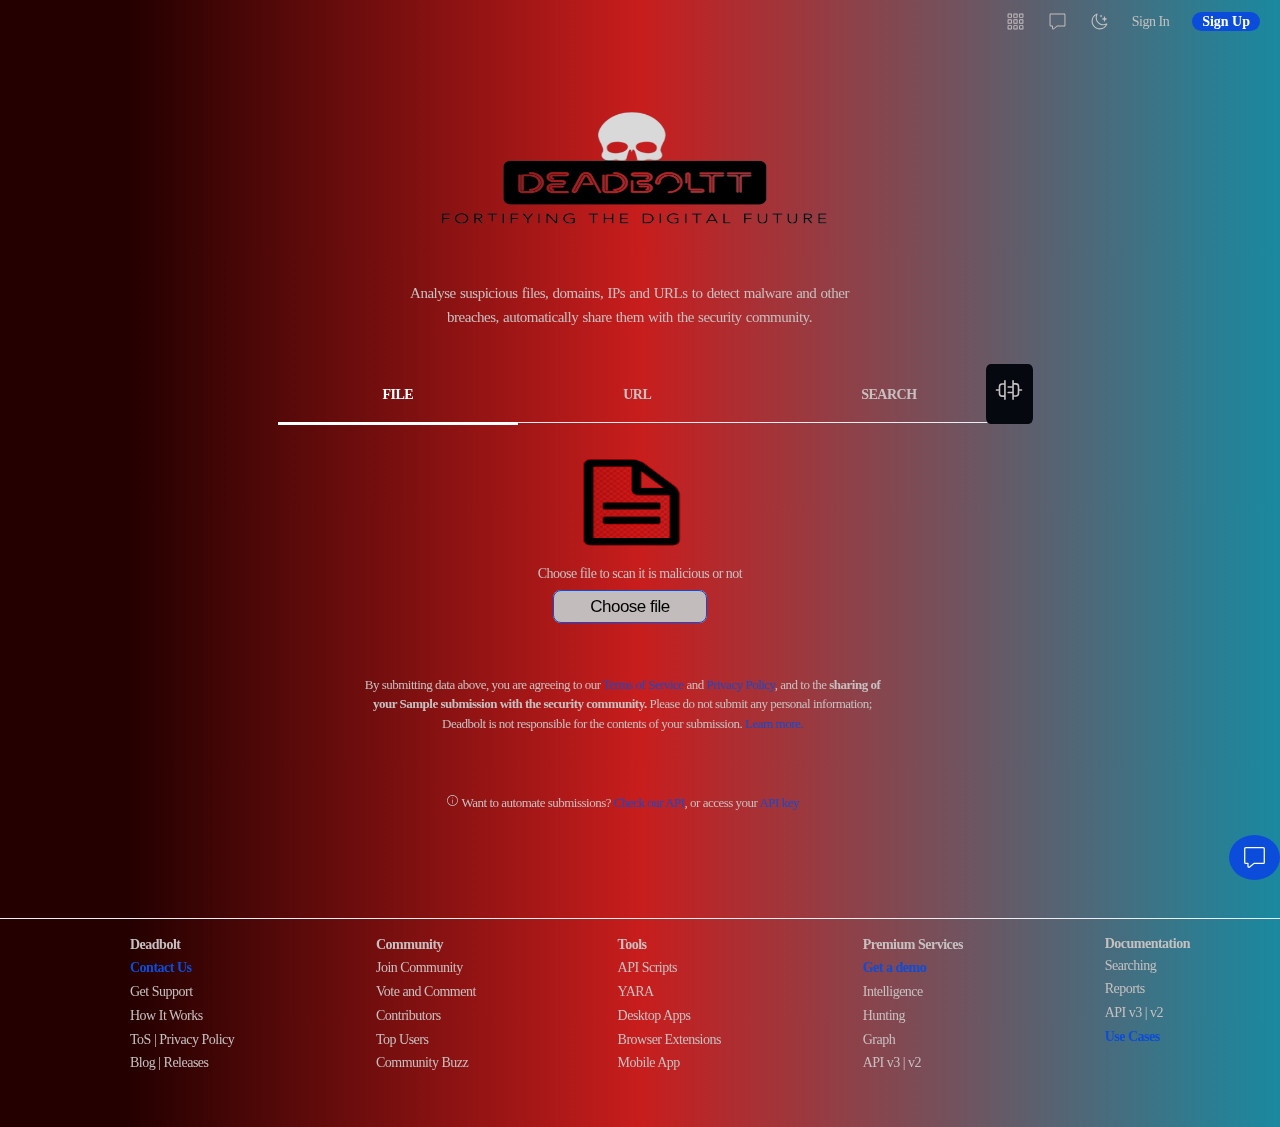
<file: malware/index.html>
<!DOCTYPE html>
<html lang="en">
  <head>
    <meta charset="UTF-8" />
    <meta http-equiv="X-UA-Compatible" content="IE=edge" />
    <meta name="viewport" content="width=device-width, initial-scale=1.0" />
    <link rel="stylesheet" href="style.css" />
    <script type="text/javascript" src="script.js" defer></script>
    <title>Deadboltt - Home</title>
  </head>
  <body>
    <header>
      <div class="header_menu-left">
        <a class="header-menu-link" id="header-logo" href="#"></a>
      </div>
      <div class="header_menu-right">
        <svg
          class="header-menu-link header-svg"
          xmlns="http://www.w3.org/2000/svg"
          width="1em"
          height="1em"
          fill="currentColor"
          viewBox="0 0 24 24"
        >
          <path
            fill-rule="evenodd"
            d="M2.6 2a.6.6 0 0 0-.6.6v4.178a.6.6 0 0 0 .6.6h4.2a.6.6 0 0 0 .6-.6V2.6a.6.6 0 0 0-.6-.6H2.6Zm.6 4.178V3.2h3v2.978h-3ZM9.299 2.6a.6.6 0 0 1 .6-.6h4.2a.6.6 0 0 1 .6.6v4.178a.6.6 0 0 1-.6.6h-4.2a.6.6 0 0 1-.6-.6V2.6Zm1.2.6v2.978h3V3.2h-3Zm6.103-.6a.6.6 0 0 1 .6-.6h4.2a.6.6 0 0 1 .6.6v4.178a.6.6 0 0 1-.6.6h-4.2a.6.6 0 0 1-.6-.6V2.6Zm1.2.6v2.978h3V3.2h-3ZM9.299 9.91a.6.6 0 0 1 .6-.6h4.2a.6.6 0 0 1 .6.6v4.178a.6.6 0 0 1-.6.6h-4.2a.6.6 0 0 1-.6-.6V9.912Zm1.2.6v2.979h3V10.51h-3Zm6.703-1.2a.6.6 0 0 0-.6.6v4.178a.6.6 0 0 0 .6.6h4.2a.6.6 0 0 0 .6-.6V9.912a.6.6 0 0 0-.6-.6h-4.2Zm.6 4.178v-2.977h3v2.978h-3ZM2 9.91a.6.6 0 0 1 .6-.6h4.2a.6.6 0 0 1 .6.6v4.178a.6.6 0 0 1-.6.6H2.6a.6.6 0 0 1-.6-.6V9.912Zm1.2.6v2.979h3V10.51h-3Zm6.699 6.111a.6.6 0 0 0-.6.6V21.4a.6.6 0 0 0 .6.6h4.2a.6.6 0 0 0 .6-.6v-4.18a.6.6 0 0 0-.6-.6h-4.2Zm.6 4.178V17.82h3v2.98h-3Zm6.103-3.578a.6.6 0 0 1 .6-.6h4.2a.6.6 0 0 1 .6.6V21.4a.6.6 0 0 1-.6.6h-4.2a.6.6 0 0 1-.6-.6v-4.18Zm1.2.6V20.8h3v-2.98h-3ZM2.6 16.621a.6.6 0 0 0-.6.6V21.4a.6.6 0 0 0 .6.6h4.2a.6.6 0 0 0 .6-.6v-4.18a.6.6 0 0 0-.6-.6H2.6Zm.6 4.178V17.82h3v2.98h-3Z"
            clip-rule="evenodd"
          ></path>
        </svg>
        <svg
          class="header-menu-link header-svg"
          xmlns="http://www.w3.org/2000/svg"
          width="1em"
          height="1em"
          fill="currentColor"
          viewBox="0 0 24 24"
        >
          <path
            fill-rule="evenodd"
            d="M3.604 3.203a.401.401 0 0 0-.401.4V16.69c0 .221.18.4.4.4h2.133a.602.602 0 0 1 .601.602v2.696c0 .355.398.524.647.313l4.102-3.468a.601.601 0 0 1 .389-.142h8.918c.222 0 .401-.18.401-.401V3.604a.401.401 0 0 0-.4-.401H3.604ZM2 3.603C2 2.719 2.718 2 3.604 2h16.79c.885 0 1.603.718 1.603 1.604v13.085c0 .886-.718 1.604-1.604 1.604h-8.698l-3.934 3.326c-1.05.887-2.628.123-2.628-1.232v-2.094h-1.53A1.604 1.604 0 0 1 2 16.689V3.604Z"
            clip-rule="evenodd"
          ></path>
        </svg>
        <svg
          class="header-menu-link header-svg"
          xmlns="http://www.w3.org/2000/svg"
          width="1em"
          height="1em"
          fill="currentColor"
          viewBox="0 0 24 24"
        >
          <path
            fill-rule="evenodd"
            d="M20.113 16.184a9.527 9.527 0 0 1-3.379.616c-5.275 0-9.55-4.278-9.55-9.553 0-1.18.215-2.31.607-3.356a8.991 8.991 0 0 0-4.427 7.752c0 4.968 4.025 8.994 8.988 8.994a8.984 8.984 0 0 0 7.76-4.453Zm.331-1.635c.779-.397 1.824.206 1.493 1.014C20.392 19.34 16.683 22 12.352 22 6.635 22 2 17.363 2 11.643a10.36 10.36 0 0 1 6.408-9.58c.807-.332 1.413.71 1.019 1.489a8.159 8.159 0 0 0-.879 3.695 8.188 8.188 0 0 0 11.896 7.302Zm-2.327-9.134a.227.227 0 0 1 .432 0l.732 2.226c.02.062.068.113.129.138l2.05.853a.227.227 0 0 1 0 .42l-2.05.853a.227.227 0 0 0-.129.139l-.732 2.225a.227.227 0 0 1-.432 0l-.732-2.225a.227.227 0 0 0-.128-.139l-2.05-.853a.227.227 0 0 1 0-.42l2.05-.853a.227.227 0 0 0 .128-.138l.732-2.226ZM14.161 3.66a.227.227 0 0 0-.427 0l-.288.779a.227.227 0 0 1-.134.134l-.78.289a.227.227 0 0 0 0 .426l.78.288a.227.227 0 0 1 .134.134l.288.78a.227.227 0 0 0 .427 0l.288-.78a.227.227 0 0 1 .134-.134l.78-.288a.227.227 0 0 0 0-.426l-.78-.289a.227.227 0 0 1-.134-.134l-.288-.78Z"
            clip-rule="evenodd"
          ></path>
        </svg>
        <a class="header-menu-link" href="login.html">Sign In</a>
        <a class="header-menu-link colored-btn" href="login.html">Sign Up</a>
      </div>
    </header>

    <div class="main">
      <div class="container">
        <div class="title-w-icon">
          <img id="title-icon" src="logo.png" alt="Big Logo" />
        </div>

        <div class="title-add-info">
          <p>
            Analyse suspicious files, domains, IPs and URLs to detect malware
            and other breaches, automatically share them with the security
            community.
          </p>
        </div>
        
        <div class="upload-methods">
          <ul>
          <li>
              <a id="first-method" href="#" class="method-choice first tab active-tab">File</a>
          </li>
          <li>
              <a id="second-method" href="#" class="method-choice second tab">URL</a>
          </li>
          <li>
              <a id="third-method" href="#" class="method-choice third tab">Search</a>
          </li>
              
          </ul>
          
          <a id="automate-btn" href="#">
            <svg
              xmlns="http://www.w3.org/2000/svg"
              width="1em"
              height="1em"
              fill="currentColor"
              viewBox="0 0 24 24"
            >
              <path
                fill-rule="evenodd"
                d="M15.645 5.1a.6.6 0 1 0-1.2 0v4.1h-3.061a.6.6 0 1 0 0 1.2h3.061v2.886h-3.061a.6.6 0 0 0 0 1.2h3.061v4.38a.6.6 0 0 0 1.2 0v-1.783l1.47.004a2.6 2.6 0 0 0 2.607-2.6v-1.938h1.677a.6.6 0 1 0 0-1.2h-1.677V9.4a2.6 2.6 0 0 0-2.593-2.6l-1.484-.004V5.1Zm.01 2.895v7.888l1.463.004a1.4 1.4 0 0 0 1.404-1.4V9.399A1.4 1.4 0 0 0 17.126 8l-1.47-.004Zm-6.7-3.462a.6.6 0 0 1 .6.6V18.9a.6.6 0 1 1-1.2 0v-1.696L6.861 17.2a2.6 2.6 0 0 1-2.593-2.6v-1.95H2.6a.6.6 0 1 1 0-1.2h1.668V9.512a2.6 2.6 0 0 1 2.608-2.6l1.479.004V5.133a.6.6 0 0 1 .6-.6ZM5.468 9.511a1.4 1.4 0 0 1 1.404-1.4l1.473.004v7.888l-1.48-.004a1.4 1.4 0 0 1-1.397-1.4V9.51Z"
                clip-rule="evenodd"
              ></path>
            </svg>
          </a>
        </div>

        <div class="upload-section">
          <img src="img.png" alt="upload icon" />
          <p>Choose file to scan it is malicious or not</p>
          <input id="choose-file-btn" type="file" hidden />
          <label for="choose-file-btn">Choose file</label>
        </div>
        <div class="upload-section upload-section-url">
            <img src="img1.png" alt="upload icon" />
            <p>Search for domains or scan URL</p>
            <input
              id="urlSearchInput"
              autofocus=""
              type="text"
              class="form-control"
              placeholder="Search or scan a URL"
              style="min-height: 38px"
            />
            <button
            id="btn"
              type="submit"
              class="btn btn-outline-primary px-5 d-md-none d-inline-block"
            >
              Search
            </button>
            <p id="output"></p>
            <div class="tos">
              <vt-ui-tos-consent type="url"></vt-ui-tos-consent>
            </div>
          </form>
        </div>
        <div class="upload-section upload-section-search">
            <img src="img2.png" alt="upload icon" />

          <div
            data-route="search"
            class="search vstack gap-4 align-items-center mx-2"
          >
            <p>
              Search for a hash, domain, IP address, URL
            </p>
            <vt-ui-search-bar id="searchbar" class="w-100"></vt-ui-search-bar>
            <input id="urlSearchInput" type="text" placeholder="URL,IP address,domain or file hash">
            <button
            id="btn"
              type="submit"
              class="btn btn-outline-primary px-5 d-md-none d-inline-block"
            >
              Search
            </button>
            <!--?lit$032262793$-->
            <div class="tos">
              <vt-ui-tos-consent type="search"></vt-ui-tos-consent>
            </div>
            <!--?lit$032262793$-->
          </div>
        </div>
        <div class="agreement">
          <p>
            By submitting data above, you are agreeing to our
            <a class="marked-blue" href="#">Terms of Service</a> and
            <a class="marked-blue" href="#">Privacy Policy</a>, and to the
            <b
              >sharing of <br />your Sample submission with the security
              community.</b
            >
            Please do not submit any personal information; <br />Deadbolt is not
            responsible for the contents of your submission.
            <a class="marked-blue" href="#">Learn more.</a>
          </p>
        </div>
        <div class="api">
          <svg
            xmlns="http://www.w3.org/2000/svg"
            width="1em"
            height="1em"
            fill="currentColor"
            viewBox="0 0 24 24"
          >
            <path
              d="M12 17.85a.6.6 0 0 0 .6-.6v-6.5a.6.6 0 1 0-1.2 0v6.5a.6.6 0 0 0 .6.6Zm.45-10.45a.6.6 0 1 1-1.2 0v-.8a.6.6 0 1 1 1.2 0v.8Z"
            ></path>
            <path
              fill-rule="evenodd"
              d="M12 22c5.523 0 10-4.477 10-10S17.523 2 12 2 2 6.477 2 12s4.477 10 10 10Zm0-1.2a8.8 8.8 0 1 0 0-17.6 8.8 8.8 0 0 0 0 17.6Z"
              clip-rule="evenodd"
            ></path>
          </svg>
          Want to automate submissions?
          <a class="marked-blue" href="#">Check our API</a>, or access your
          <a class="marked-blue" href="#">API key</a>
        </div>
      </div>
    </div>
    <footer>
      <div class="footer-container">
        <div>
          <ul>
            <li><a class="footer-title" href="#">Deadbolt</a></li>
            <li><a class="colored-link" href="#">Contact Us</a></li>
            <li><a href="#">Get Support</a></li>
            <li><a href="#">How It Works</a></li>
            <li><a href="#">ToS</a> | <a href="#">Privacy Policy</a></li>
            <li><a href="#">Blog</a> | <a href="#">Releases</a></li>
          </ul>
        </div>
        <div>
          <ul>
            <li>
              <a class="footer-title" href="../community/community.html"
                >Community</a
              >
            </li>
            <li><a href="#">Join Community</a></li>
            <li><a href="#">Vote and Comment</a></li>
            <li><a href="#">Contributors</a></li>
            <li><a href="#"></a>Top Users</li>
            <li><a href="#"></a>Community Buzz</li>
          </ul>
        </div>
        <div>
          <ul>
            <li><a class="footer-title" href="#">Tools</a></li>
            <li><a href="#">API Scripts</a></li>
            <li><a href="#">YARA</a></li>
            <li><a href="#">Desktop Apps</a></li>
            <li><a href="#"></a>Browser Extensions</li>
            <li><a href="#"></a>Mobile App</li>
          </ul>
        </div>
        <div>
          <ul>
            <li><a class="footer-title" href="#">Premium Services</a></li>
            <li><a class="colored-link" href="#">Get a demo</a></li>
            <li><a href="#">Intelligence</a></li>
            <li><a href="#">Hunting</a></li>
            <li><a href="#">Graph</a></li>
            <li><a href="#">API</a> <a href="#">v3</a> | <a href="#">v2</a></li>
          </ul>
        </div>
        <div>
          <ul>
            <a class="footer-title" href="#">Documentation</a>
            <li><a href="#">Searching</a></li>
            <li><a href="#">Reports</a></li>
            <li><a href="#">API</a> <a href="#">v3</a> | <a href="#">v2</a></li>
            <li><a class="colored-link" href="#">Use Cases</a></li>
          </ul>
        </div>
      </div>
    </footer>
    <a id="contact-btn-right" href="#">
      <svg
        xmlns="http://www.w3.org/2000/svg"
        width="1em"
        height="1em"
        fill="currentColor"
        viewBox="0 0 24 24"
      >
        <path
          fill-rule="evenodd"
          d="M3.604 3.203a.401.401 0 0 0-.401.4V16.69c0 .221.18.4.4.4h2.133a.602.602 0 0 1 .601.602v2.696c0 .355.398.524.647.313l4.102-3.468a.601.601 0 0 1 .389-.142h8.918c.222 0 .401-.18.401-.401V3.604a.401.401 0 0 0-.4-.401H3.604ZM2 3.603C2 2.719 2.718 2 3.604 2h16.79c.885 0 1.603.718 1.603 1.604v13.085c0 .886-.718 1.604-1.604 1.604h-8.698l-3.934 3.326c-1.05.887-2.628.123-2.628-1.232v-2.094h-1.53A1.604 1.604 0 0 1 2 16.689V3.604Z"
          clip-rule="evenodd"
        ></path>
      </svg>
    </a>
  </body>
</html>
</file>
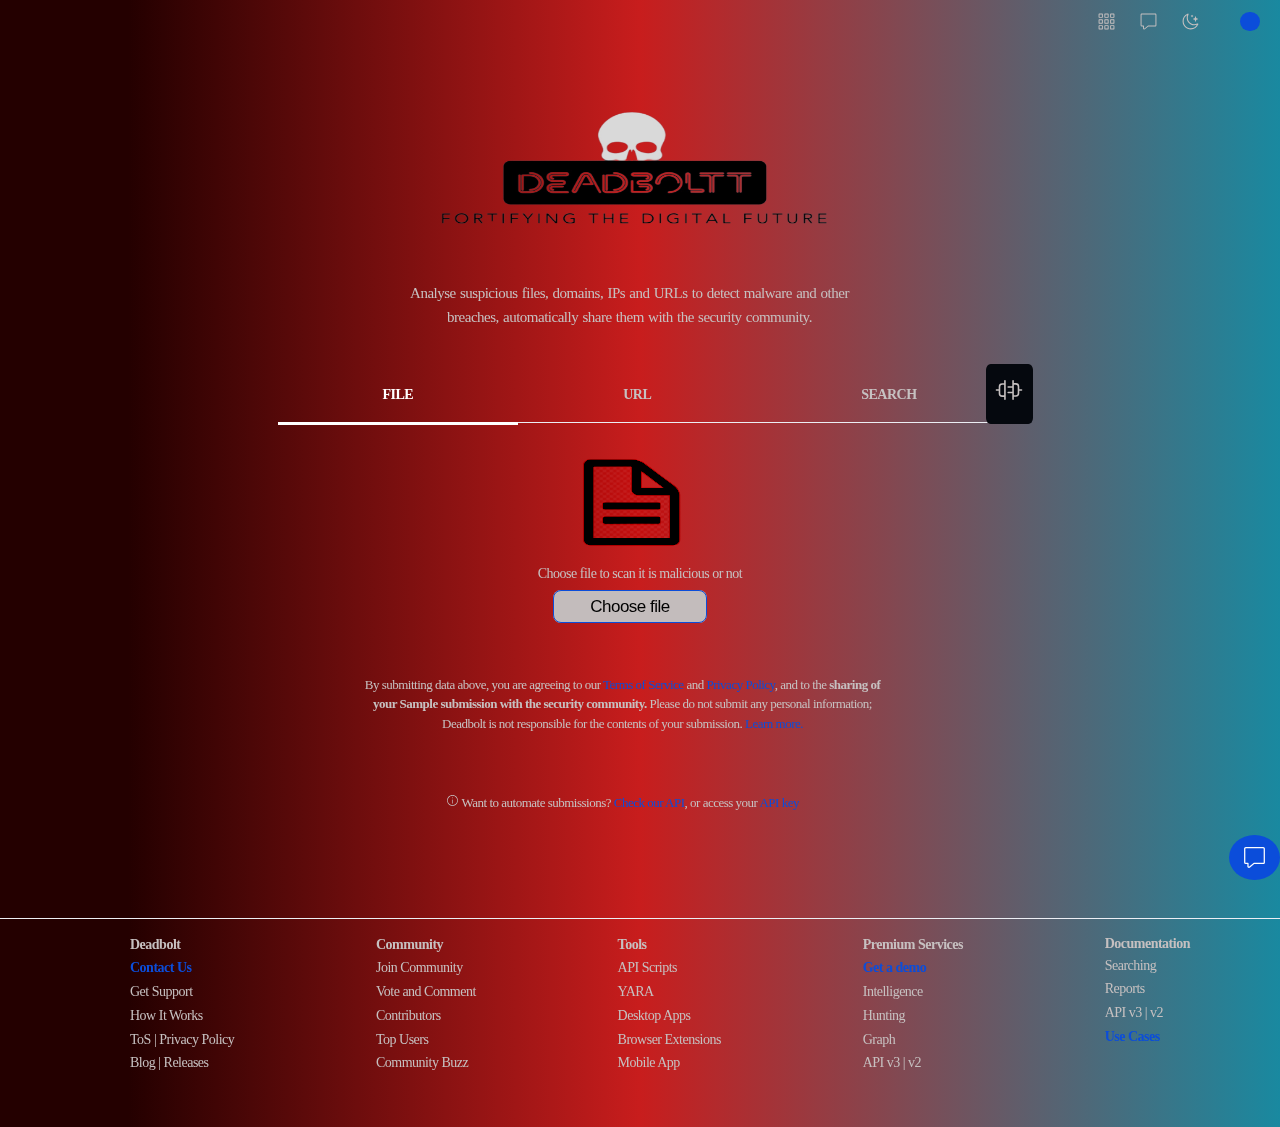
<file: malware/home.html>
<!DOCTYPE html>
<html lang="en">
  <head>
    <meta charset="UTF-8" />
    <meta http-equiv="X-UA-Compatible" content="IE=edge" />
    <meta name="viewport" content="width=device-width, initial-scale=1.0" />
    <link rel="stylesheet" href="style.css" />
    <script type="text/javascript" src="script.js" defer></script>
    <title>Deadboltt - Home</title>
  </head>
  <body>
    <header>
      <div class="header_menu-left">
        <a class="header-menu-link" id="header-logo" href="#"></a>
      </div>
      <div class="header_menu-right">
        <svg
          class="header-menu-link header-svg"
          xmlns="http://www.w3.org/2000/svg"
          width="1em"
          height="1em"
          fill="currentColor"
          viewBox="0 0 24 24"
        >
          <path
            fill-rule="evenodd"
            d="M2.6 2a.6.6 0 0 0-.6.6v4.178a.6.6 0 0 0 .6.6h4.2a.6.6 0 0 0 .6-.6V2.6a.6.6 0 0 0-.6-.6H2.6Zm.6 4.178V3.2h3v2.978h-3ZM9.299 2.6a.6.6 0 0 1 .6-.6h4.2a.6.6 0 0 1 .6.6v4.178a.6.6 0 0 1-.6.6h-4.2a.6.6 0 0 1-.6-.6V2.6Zm1.2.6v2.978h3V3.2h-3Zm6.103-.6a.6.6 0 0 1 .6-.6h4.2a.6.6 0 0 1 .6.6v4.178a.6.6 0 0 1-.6.6h-4.2a.6.6 0 0 1-.6-.6V2.6Zm1.2.6v2.978h3V3.2h-3ZM9.299 9.91a.6.6 0 0 1 .6-.6h4.2a.6.6 0 0 1 .6.6v4.178a.6.6 0 0 1-.6.6h-4.2a.6.6 0 0 1-.6-.6V9.912Zm1.2.6v2.979h3V10.51h-3Zm6.703-1.2a.6.6 0 0 0-.6.6v4.178a.6.6 0 0 0 .6.6h4.2a.6.6 0 0 0 .6-.6V9.912a.6.6 0 0 0-.6-.6h-4.2Zm.6 4.178v-2.977h3v2.978h-3ZM2 9.91a.6.6 0 0 1 .6-.6h4.2a.6.6 0 0 1 .6.6v4.178a.6.6 0 0 1-.6.6H2.6a.6.6 0 0 1-.6-.6V9.912Zm1.2.6v2.979h3V10.51h-3Zm6.699 6.111a.6.6 0 0 0-.6.6V21.4a.6.6 0 0 0 .6.6h4.2a.6.6 0 0 0 .6-.6v-4.18a.6.6 0 0 0-.6-.6h-4.2Zm.6 4.178V17.82h3v2.98h-3Zm6.103-3.578a.6.6 0 0 1 .6-.6h4.2a.6.6 0 0 1 .6.6V21.4a.6.6 0 0 1-.6.6h-4.2a.6.6 0 0 1-.6-.6v-4.18Zm1.2.6V20.8h3v-2.98h-3ZM2.6 16.621a.6.6 0 0 0-.6.6V21.4a.6.6 0 0 0 .6.6h4.2a.6.6 0 0 0 .6-.6v-4.18a.6.6 0 0 0-.6-.6H2.6Zm.6 4.178V17.82h3v2.98h-3Z"
            clip-rule="evenodd"
          ></path>
        </svg>
        <svg
          class="header-menu-link header-svg"
          xmlns="http://www.w3.org/2000/svg"
          width="1em"
          height="1em"
          fill="currentColor"
          viewBox="0 0 24 24"
        >
          <path
            fill-rule="evenodd"
            d="M3.604 3.203a.401.401 0 0 0-.401.4V16.69c0 .221.18.4.4.4h2.133a.602.602 0 0 1 .601.602v2.696c0 .355.398.524.647.313l4.102-3.468a.601.601 0 0 1 .389-.142h8.918c.222 0 .401-.18.401-.401V3.604a.401.401 0 0 0-.4-.401H3.604ZM2 3.603C2 2.719 2.718 2 3.604 2h16.79c.885 0 1.603.718 1.603 1.604v13.085c0 .886-.718 1.604-1.604 1.604h-8.698l-3.934 3.326c-1.05.887-2.628.123-2.628-1.232v-2.094h-1.53A1.604 1.604 0 0 1 2 16.689V3.604Z"
            clip-rule="evenodd"
          ></path>
        </svg>
        <svg
          class="header-menu-link header-svg"
          xmlns="http://www.w3.org/2000/svg"
          width="1em"
          height="1em"
          fill="currentColor"
          viewBox="0 0 24 24"
        >
          <path
            fill-rule="evenodd"
            d="M20.113 16.184a9.527 9.527 0 0 1-3.379.616c-5.275 0-9.55-4.278-9.55-9.553 0-1.18.215-2.31.607-3.356a8.991 8.991 0 0 0-4.427 7.752c0 4.968 4.025 8.994 8.988 8.994a8.984 8.984 0 0 0 7.76-4.453Zm.331-1.635c.779-.397 1.824.206 1.493 1.014C20.392 19.34 16.683 22 12.352 22 6.635 22 2 17.363 2 11.643a10.36 10.36 0 0 1 6.408-9.58c.807-.332 1.413.71 1.019 1.489a8.159 8.159 0 0 0-.879 3.695 8.188 8.188 0 0 0 11.896 7.302Zm-2.327-9.134a.227.227 0 0 1 .432 0l.732 2.226c.02.062.068.113.129.138l2.05.853a.227.227 0 0 1 0 .42l-2.05.853a.227.227 0 0 0-.129.139l-.732 2.225a.227.227 0 0 1-.432 0l-.732-2.225a.227.227 0 0 0-.128-.139l-2.05-.853a.227.227 0 0 1 0-.42l2.05-.853a.227.227 0 0 0 .128-.138l.732-2.226ZM14.161 3.66a.227.227 0 0 0-.427 0l-.288.779a.227.227 0 0 1-.134.134l-.78.289a.227.227 0 0 0 0 .426l.78.288a.227.227 0 0 1 .134.134l.288.78a.227.227 0 0 0 .427 0l.288-.78a.227.227 0 0 1 .134-.134l.78-.288a.227.227 0 0 0 0-.426l-.78-.289a.227.227 0 0 1-.134-.134l-.288-.78Z"
            clip-rule="evenodd"
          ></path>
        </svg>
        <a class="header-menu-link" href=""></a>
        <a class="header-menu-link colored-btn" href=""></a>
      </div>
    </header>

    <div class="main">
      <div class="container">
        <div class="title-w-icon">
          <img id="title-icon" src="logo.png" alt="Big Logo" />
        </div>

        <div class="title-add-info">
          <p>
            Analyse suspicious files, domains, IPs and URLs to detect malware
            and other breaches, automatically share them with the security
            community.
          </p>
        </div>
        
        <div class="upload-methods">
          <ul>
          <li>
              <a id="first-method" href="#" class="method-choice first tab active-tab">File</a>
          </li>
          <li>
              <a id="second-method" href="#" class="method-choice second tab">URL</a>
          </li>
          <li>
              <a id="third-method" href="#" class="method-choice third tab">Search</a>
          </li>
              
          </ul>
          
          <a id="automate-btn" href="#">
            <svg
              xmlns="http://www.w3.org/2000/svg"
              width="1em"
              height="1em"
              fill="currentColor"
              viewBox="0 0 24 24"
            >
              <path
                fill-rule="evenodd"
                d="M15.645 5.1a.6.6 0 1 0-1.2 0v4.1h-3.061a.6.6 0 1 0 0 1.2h3.061v2.886h-3.061a.6.6 0 0 0 0 1.2h3.061v4.38a.6.6 0 0 0 1.2 0v-1.783l1.47.004a2.6 2.6 0 0 0 2.607-2.6v-1.938h1.677a.6.6 0 1 0 0-1.2h-1.677V9.4a2.6 2.6 0 0 0-2.593-2.6l-1.484-.004V5.1Zm.01 2.895v7.888l1.463.004a1.4 1.4 0 0 0 1.404-1.4V9.399A1.4 1.4 0 0 0 17.126 8l-1.47-.004Zm-6.7-3.462a.6.6 0 0 1 .6.6V18.9a.6.6 0 1 1-1.2 0v-1.696L6.861 17.2a2.6 2.6 0 0 1-2.593-2.6v-1.95H2.6a.6.6 0 1 1 0-1.2h1.668V9.512a2.6 2.6 0 0 1 2.608-2.6l1.479.004V5.133a.6.6 0 0 1 .6-.6ZM5.468 9.511a1.4 1.4 0 0 1 1.404-1.4l1.473.004v7.888l-1.48-.004a1.4 1.4 0 0 1-1.397-1.4V9.51Z"
                clip-rule="evenodd"
              ></path>
            </svg>
          </a>
        </div>

        <div class="upload-section">
          <img src="img.png" alt="upload icon" />
          <p>Choose file to scan it is malicious or not</p>
          <input id="choose-file-btn" type="file" hidden />
          <label for="choose-file-btn">Choose file</label>
        </div>
        <div class="upload-section upload-section-url">
            <img src="img1.png" alt="upload icon" />
            <p>Search for domains or scan URL</p>
            <input
              id="urlSearchInput"
              autofocus=""
              type="text"
              class="form-control"
              placeholder="Search or scan a URL"
              style="min-height: 38px"
            />
            <button
            id="btn"
              type="submit"
              class="btn btn-outline-primary px-5 d-md-none d-inline-block"
            >
              Search
            </button>
            <p id="output"></p>
            <div class="tos">
              <vt-ui-tos-consent type="url"></vt-ui-tos-consent>
            </div>
          </form>
        </div>
        <div class="upload-section upload-section-search">
            <img src="img2.png" alt="upload icon" />

          <div
            data-route="search"
            class="search vstack gap-4 align-items-center mx-2"
          >
            <p>
              Search for a hash, domain, IP address, URL
            </p>
            <vt-ui-search-bar id="searchbar" class="w-100"></vt-ui-search-bar>
            <input id="urlSearchInput" type="text" placeholder="URL,IP address,domain or file hash">
            <button
            id="btn"
              type="submit"
              class="btn btn-outline-primary px-5 d-md-none d-inline-block"
            >
              Search
            </button>
            <!--?lit$032262793$-->
            <div class="tos">
              <vt-ui-tos-consent type="search"></vt-ui-tos-consent>
            </div>
            <!--?lit$032262793$-->
          </div>
        </div>
        <div class="agreement">
          <p>
            By submitting data above, you are agreeing to our
            <a class="marked-blue" href="#">Terms of Service</a> and
            <a class="marked-blue" href="#">Privacy Policy</a>, and to the
            <b
              >sharing of <br />your Sample submission with the security
              community.</b
            >
            Please do not submit any personal information; <br />Deadbolt is not
            responsible for the contents of your submission.
            <a class="marked-blue" href="#">Learn more.</a>
          </p>
        </div>
        <div class="api">
          <svg
            xmlns="http://www.w3.org/2000/svg"
            width="1em"
            height="1em"
            fill="currentColor"
            viewBox="0 0 24 24"
          >
            <path
              d="M12 17.85a.6.6 0 0 0 .6-.6v-6.5a.6.6 0 1 0-1.2 0v6.5a.6.6 0 0 0 .6.6Zm.45-10.45a.6.6 0 1 1-1.2 0v-.8a.6.6 0 1 1 1.2 0v.8Z"
            ></path>
            <path
              fill-rule="evenodd"
              d="M12 22c5.523 0 10-4.477 10-10S17.523 2 12 2 2 6.477 2 12s4.477 10 10 10Zm0-1.2a8.8 8.8 0 1 0 0-17.6 8.8 8.8 0 0 0 0 17.6Z"
              clip-rule="evenodd"
            ></path>
          </svg>
          Want to automate submissions?
          <a class="marked-blue" href="#">Check our API</a>, or access your
          <a class="marked-blue" href="#">API key</a>
        </div>
      </div>
    </div>
    <footer>
      <div class="footer-container">
        <div>
          <ul>
            <li><a class="footer-title" href="#">Deadbolt</a></li>
            <li><a class="colored-link" href="#">Contact Us</a></li>
            <li><a href="#">Get Support</a></li>
            <li><a href="#">How It Works</a></li>
            <li><a href="#">ToS</a> | <a href="#">Privacy Policy</a></li>
            <li><a href="#">Blog</a> | <a href="#">Releases</a></li>
          </ul>
        </div>
        <div>
          <ul>
            <li>
              <a class="footer-title" href="../community/community.html"
                >Community</a
              >
            </li>
            <li><a href="#">Join Community</a></li>
            <li><a href="#">Vote and Comment</a></li>
            <li><a href="#">Contributors</a></li>
            <li><a href="#"></a>Top Users</li>
            <li><a href="#"></a>Community Buzz</li>
          </ul>
        </div>
        <div>
          <ul>
            <li><a class="footer-title" href="#">Tools</a></li>
            <li><a href="#">API Scripts</a></li>
            <li><a href="#">YARA</a></li>
            <li><a href="#">Desktop Apps</a></li>
            <li><a href="#"></a>Browser Extensions</li>
            <li><a href="#"></a>Mobile App</li>
          </ul>
        </div>
        <div>
          <ul>
            <li><a class="footer-title" href="#">Premium Services</a></li>
            <li><a class="colored-link" href="#">Get a demo</a></li>
            <li><a href="#">Intelligence</a></li>
            <li><a href="#">Hunting</a></li>
            <li><a href="#">Graph</a></li>
            <li><a href="#">API</a> <a href="#">v3</a> | <a href="#">v2</a></li>
          </ul>
        </div>
        <div>
          <ul>
            <a class="footer-title" href="#">Documentation</a>
            <li><a href="#">Searching</a></li>
            <li><a href="#">Reports</a></li>
            <li><a href="#">API</a> <a href="#">v3</a> | <a href="#">v2</a></li>
            <li><a class="colored-link" href="#">Use Cases</a></li>
          </ul>
        </div>
      </div>
    </footer>
    <a id="contact-btn-right" href="#">
      <svg
        xmlns="http://www.w3.org/2000/svg"
        width="1em"
        height="1em"
        fill="currentColor"
        viewBox="0 0 24 24"
      >
        <path
          fill-rule="evenodd"
          d="M3.604 3.203a.401.401 0 0 0-.401.4V16.69c0 .221.18.4.4.4h2.133a.602.602 0 0 1 .601.602v2.696c0 .355.398.524.647.313l4.102-3.468a.601.601 0 0 1 .389-.142h8.918c.222 0 .401-.18.401-.401V3.604a.401.401 0 0 0-.4-.401H3.604ZM2 3.603C2 2.719 2.718 2 3.604 2h16.79c.885 0 1.603.718 1.603 1.604v13.085c0 .886-.718 1.604-1.604 1.604h-8.698l-3.934 3.326c-1.05.887-2.628.123-2.628-1.232v-2.094h-1.53A1.604 1.604 0 0 1 2 16.689V3.604Z"
          clip-rule="evenodd"
        ></path>
      </svg>
    </a>
  </body>
</html>
</file>
<file: malware/style.css>
*,
*::before,
*::after {
    box-sizing: border-box;
}


ul[class],
ol[class] {
    padding: 0;
}


body,
h1,
h2,
h3,
h4,
p,
ul[class],
ol[class],
li,
figure,
figcaption,
blockquote,
dl,
dd {
    margin: 0;
}


body {
    min-height: 100vh;
    scroll-behavior: smooth;
    text-rendering: optimizeSpeed;
    line-height: 1.5;
}


ul[class],
ol[class] {
    list-style: none;
}


a:not([class]) {
    text-decoration-skip-ink: auto;
}


img {
    max-width: 100%;
    display: block;
}



input,
button,
textarea,
select {
    font: inherit;
}


body {
    font-family: Open Sans;
    font-size: 14px;
    color: rgb(198, 192, 192);
    background: linear-gradient(90deg, rgba(36, 0, 0, 1) 10%, rgba(200, 29, 29, 1) 50%, rgba(25, 137, 160, 1) 100%);
    font-weight: 400;
    letter-spacing: -0.5px;
    line-height: 1.5;
}

a {
    text-decoration: none;
    color: inherit;
    line-height: 1.5;
}

.tab.active-tab {
    border-bottom: 3px solid #0950e8;
    /* Add the style you want for the active tab */
    color: #0950e8;
    /* Add the color you want for the active tab text */
}


header {
    width: calc(100% - 13px);
    height: 51px;
    margin-right: 13px;
    display: flex;
}

.header_menu-left {
    margin-left: 10px;
    padding-top: 1rem;
    display: flex;
}

.header_menu-right {
    position: absolute;
    right: 10px;
}

.header-menu-link {
    height: 51px;
    line-height: 2em;
    vertical-align: middle;
    flex: 1 1 auto;
    margin: -4px 10px;
}

.header-menu-link:hover {
    color: #05080e;
}

.header-svg {
    font-size: 19px;
}

.colored-btn {
    background-color: #0b4dda;
    color: #fff;
    font-weight: 600;
    line-height: 1.5em;
    letter-spacing: 0;
    border-radius: 1.5em;
    padding: 2px 10px;

}

.colored-btn:hover {
    color: #fff;
}

#header-logo-image {
    height: 20.75px;
    width: 22.25px;
    display: inline;
    margin-top: 3px;
}

.container {
    width: 825px;
    margin: 0 auto;
    text-align: center;
}

.title-w-icon {
    margin-top: 10px;
    display: flex;
    justify-content: center;
    padding-right: 25px;
    margin-bottom: 20px;
}

#title-icon {
    height: 200px;
    width: 500px;
}

#title-service-name {
    text-transform: uppercase;
    font-size: 63px;
    font-weight: 700;
    margin-left: 30px;
    margin-top: -2px;
    color: #05080e;
    font-stretch: expanded;

}

#logo {
    display: inline-block;
    vertical-align: middle;
    margin-right: 10px;
}


.title-add-info {
    text-align: center;
    width: 450px;
    margin-left: 177px;
    font-size: 15px;
    line-height: 1.6em;
    letter-spacing: 15%;
    word-spacing: 1px;
}



.upload-methods {
    margin-top: 55px;
    padding-left: 10px;
    position: relative;
}

.upload-methods ul {
    display: flex;
    width: 750px;
    justify-content: space-between;
}

.upload-methods li {
    list-style: none;
    width: 230;
    height: 60px;
}

.method-choice {
    text-transform: uppercase;
    font-size: 14px;
    font-weight: 600;
    /* padding: 20px 99px; */
    padding: 20px 105px 20px 105px;
    border-bottom: 1px solid #eceef4;
}

#first-method {
    color: white;
    border-bottom: 3px solid;
}


#automate-btn {
    position: absolute;
    top: -20px;
    right: 20px;
    background-color: #05080e;
    border-radius: 10%;
    font-size: 32px;
    padding: 7px 7.5px 5px 7.5px;
    z-index: 1;
}

#automate-btn:hover {
    color: #0b4dda;
}

.upload-section {
    display: flex;
    align-items: center;
    justify-content: center;
}

.upload-section img {
    height: 90px;
    width: 110px;
    margin-top: 8px;
    margin-left: 350px;
    margin-bottom: 15px;
    mix-blend-mode: color-burn;
}

.upload-section p {
    margin-bottom: 10px;
}

label {
    font-size: 17px;
    border-color: #0b4dda;
    border: 1px solid #0b4dda;
    border-radius: 8px;
    margin-top: 20px;
    margin-left: -20px;
    padding: 6px 36px;
    font-family: sans-serif;
    background-color: rgb(195, 188, 188);
    color: black;
}

label:hover {
    background-color: #0b4dda;
    color: #fff;
    transition: 0.2s;
}

#urlSearchInput {
    font-size: 17px;
    border-color: #0b4dda;
    border: 1px solid #0b4dda;
    width: 75%;
    margin-top: 20px;
    margin-left: -20px;
    padding: 6px 36px;
    font-family: sans-serif;
    background-color: rgb(195, 193, 193);
    color: #0b4dda;
}

#urlSearchInput {
    outline: none;
}

#btn {
    font-size: 17px;
    border-color: #0b4dda;
    border: 1px solid #0b4dda;
    border-radius: 8px;
    margin-top: 20px;
    padding: 6px 36px;
    margin-left: 10px;
    font-family: sans-serif;
    background-color: rgb(195, 193, 193);
    color: #0b4dda;
}

#btn:hover {
    background-color: #0b4dda;
    color: #fff;
    transition: 0.2s;
}

.agreement {
    width: 650px;
    text-align: center;
    font-size: 13px;
    margin-top: 55px;
    margin-left: 70px;
}

.api {
    margin-top: 60px;
    margin-left: -35px;
    font-size: 13px;
    letter-spacing: 5%;
}

.marked-blue {
    color: #0b4dda;
}

.marked-blue:hover {
    color: black;
}

footer {
    margin-top: 105px;
    border-top: 1px solid #eceef4;
}

.footer-container {
    margin: 0 auto;
    width: 1100px;
    display: flex;
    justify-content: space-between;
}

.footer-container li {
    list-style: none;
}

.colored-link {
    color: #0b4dda;
    font-weight: bold;
}

.colored-link:hover {
    color: #05080e;
}

footer li {
    line-height: 170%;
}

.footer-title {
    font-weight: bold;
    font-size: 14px;
}

#contact-btn-right {
    position: sticky;
    bottom: 20px;
    left: 195.5vh;
    background-color: #0b4dda;
    color: #fff;
    font-size: 25px;
    border-radius: 50%;
    padding: 13px 13px 5px 13px;
}

#output {
    font-size: 20px;
    color: black;
    margin-top: 30px;
    border: 1px solid black;
    background-color: rgb(186, 180, 180);
    width: 300px;
    margin-left: 250px;
    border-radius: 5px;
    height: 30px;
}
</file>
